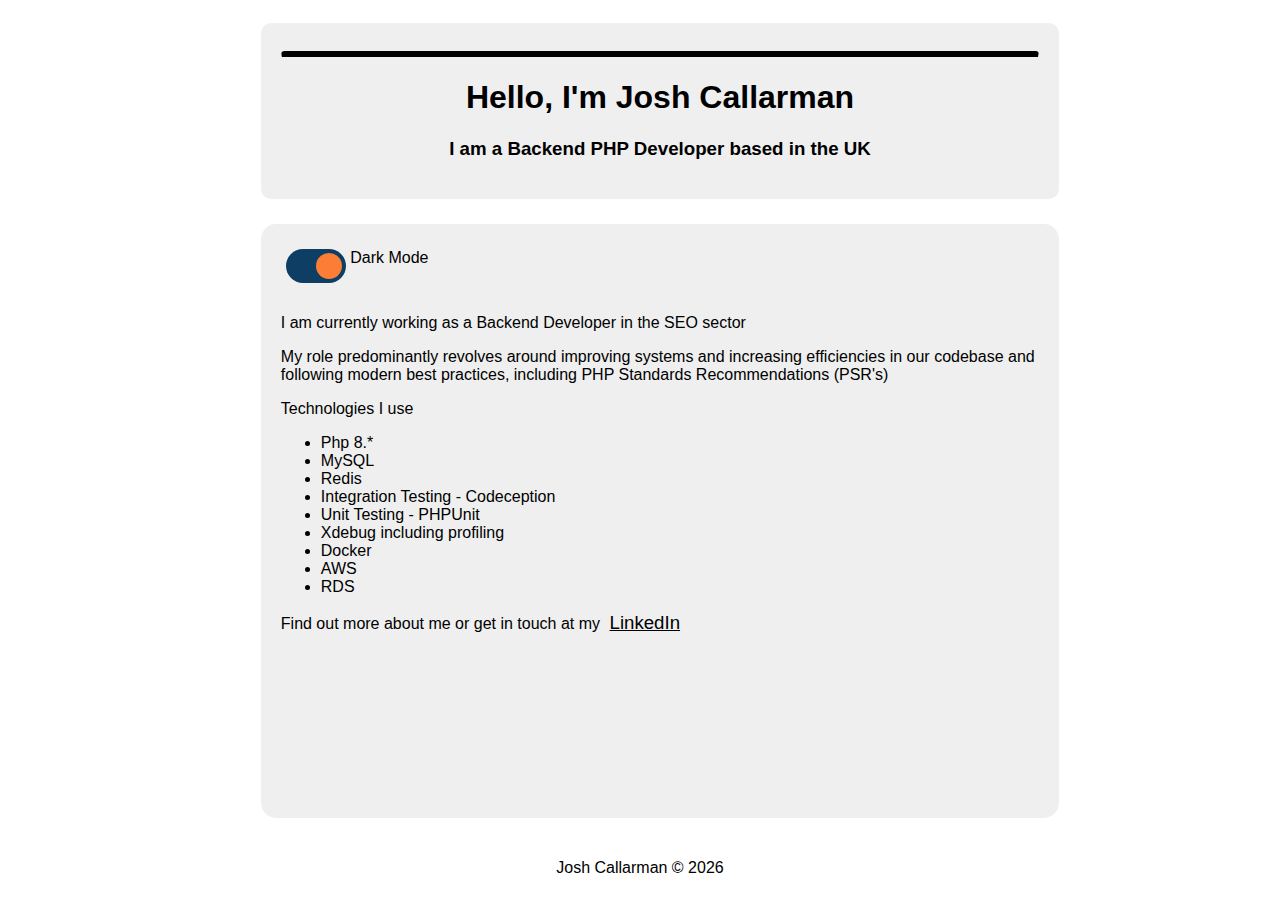
<file: index.html>
<!DOCTYPE html>
<html lang="en">


    <head>
        <meta charset="UTF-8">
        <meta http-equiv="X-UA-Compatible" content="IE=edge">
        <meta name="viewport" content="width=device-width, initial-scale=1.0">
        <link rel="stylesheet" href="style.css">

        <title>Josh Callarman</title>
    </head>


    <body>


        <header class="container blockcolour titlebar">
            <hr class="rounded">
            <h1>Hello, I'm
                <strong>Josh Callarman</strong></h1>
            <h3>I am a Backend PHP Developer based in the UK</h3>
        </header>

        <section
            class="container blockcolour mainblock">

            <!-- Rounded switch -->
            <label class="switch">
                <input id="sliderCheck" type="checkbox">
                <span class="slider round"></span>
            </label>
            <label for="slider" id="sliderLabel">Dark/Light Mode</label>

            <p>I am currently working as a Backend Developer in the SEO sector
            </p>
            <p>My role predominantly revolves around improving systems and increasing efficiencies in our codebase and following modern best practices,
            including PHP Standards Recommendations (PSR's)</p>
            <p>Technologies I use</p>
            <ul>
                <li>Php 8.*</li>
                <li>MySQL</li>
                <li>Redis</li>
                <li>Integration Testing - Codeception</li>
                <li>Unit Testing - PHPUnit</li>
                <li>Xdebug including profiling</li>
                <li>Docker</li>
                <li>AWS</li>
                <li>RDS</li>
            </ul>
            
            <div>Find out more about me or get in touch at my <a href='https://www.linkedin.com/in/joshcallarman' 
            target="_blank" rel="noopener noreferrer">LinkedIn</a></div>

        </section>

        <footer class="footer">
            <div class="container">
                <span>Josh Callarman &#169;
                    <script language="javascript" type="text/javascript">
                        var today = new Date()
                        var year = today.getFullYear()
                        document.write(year)
                    </script>
                </span>
            </div>
        </footer>
        <script src="index.js"></script>
    </body>
</html>
</file>
<file: style.css>
/* BODY */

body {
    font-family: 'Segoe UI', Tahoma, Geneva, Verdana, sans-serif;
    display: flex;
    flex-direction: column;
    background-color: white;
    color: black;
    min-height: 100vh;
}

.container {
    margin: 10px 20%;
    width: 60%;
}

.blockcolour {
    background-color: #00000010;
}

.mainblock {
    border-radius: 15px;
    margin-top: 15px;
    margin-bottom: 10px;
    padding: 20px;
    font-weight: 400;
    flex: 1 0 auto;
    height: auto;
}

.footer {
  position: relative;
  bottom: 0;
  width: 100%;
  line-height: 60px;
  text-align: center;
  flex-shrink: 0;
}

.flexbox {
    display: flex;
    flex-direction: row;
    flex-wrap: wrap;
}

body.dark-theme {
    background-color: rgb(0, 0, 59);
    color: whitesmoke;
}

body.dark-theme .blockcolour {
    background-color: rgba(183, 237, 253, 0.212);
}

/* NAVIGATION */

.titlebar {
    border-radius: 10px;
    margin-top: 15px;
    text-align: center;
}

nav ul{
    display: flex;
    justify-content: space-between;
    padding: 10px;
}

nav li {
    justify-content: center;
    border-radius: 10px;
}

nav li:hover {
    background-color: #0202023d;
}

header {
    padding: 20px;
}

hr.rounded {
    border-top: 6px solid black;
    border-radius: 5px;
  }

body.dark-theme hr.rounded {
    border-top: 6px solid rgb(252, 126, 54);
}

/* Links */

a {
    font-weight: bold;
    font-size: 14pt;
    font-weight: 500;
    color: black;
    border-radius: 10px;
    padding: 5px;
}

body.dark-theme a {
    color: whitesmoke;
}

section a:hover {
    background-color:rgb(153, 219, 245);
}

body.dark-theme section a:hover {
    background-color:rgb(252, 126, 54);
}

.project-header {
    text-decoration: underline;
    background-color: none;
}


body.dark-theme section a {
    color: whitesmoke;
    text-decoration: underline rgb(252, 126, 54);
}

.project a:hover {
    background-color: transparent;
}

.design a:hover {
    background-color: transparent;
}
body.dark-theme .project a:hover {
    background-color: transparent;
}

body.dark-theme .design a:hover {
    background-color: transparent;
}

/* DARK MODE SWITCH */

/* The switch - the box around the slider */
.switch {
position: relative;
display: inline-block;
width: 60px;
height: 34px;
margin: 5px 0px 15px 5px;
}

/* Hide default HTML checkbox */
.switch input {
opacity: 0;
width: 0;
height: 0;
}

/* The slider */
.slider {
position: absolute;
cursor: pointer;
top: 0;
left: 0;
right: 0;
bottom: 0;
background-color: rgb(255, 254, 254);
-webkit-transition: .4s;
transition: .4s;
}

.slider:before {
position: absolute;
content: "";
height: 26px;
width: 26px;
left: 4px;
bottom: 4px;
background-color: rgb(153, 219, 245);
-webkit-transition: .4s;
transition: .4s;
}

input:checked + .slider {
background-color: #0e3e63;
}

input:focus + .slider {
box-shadow: 0 0 2px rgb(153, 219, 245);
}

input:checked + .slider:before {
-webkit-transform: translateX(26px);
-ms-transform: translateX(26px);
transform: translateX(26px);
background-color: rgb(252, 126, 54);
}

/* Rounded sliders */
.slider.round {
border-radius: 34px;
}

.slider.round:before {
border-radius: 50%;
}

/* RESPONSIVE */
@media screen and (max-width: 600px) {
    .container {
        margin: 10px 4% 10px 2%;
        width: 80vw;
    }
    .project {
        flex-direction: column;
    }
}
</file>
